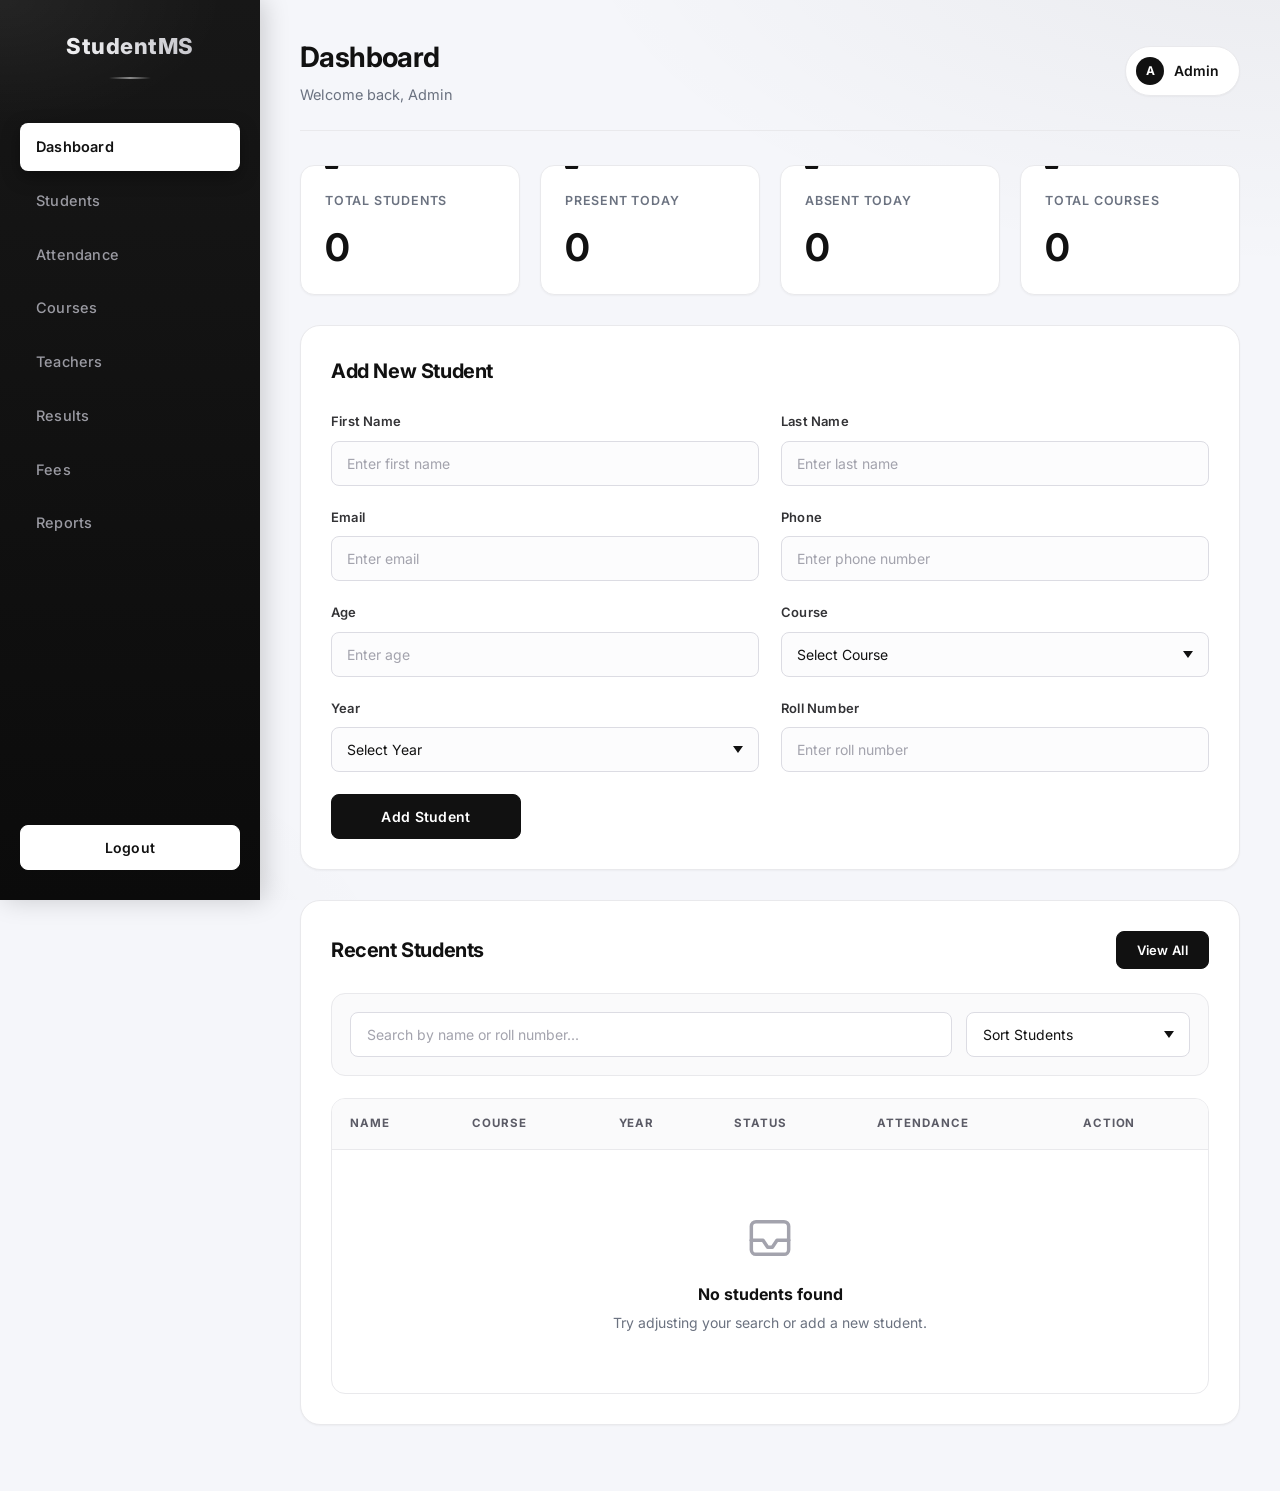
<file: index.html>
<!doctype html>
<html lang="en">
  <head>
    <meta charset="UTF-8" />
    <meta name="viewport" content="width=device-width, initial-scale=1.0" />
    <meta name="theme-color" content="#111111" />

    <title>Student Management System</title>

    <link rel="preconnect" href="https://fonts.googleapis.com" />
    <link rel="preconnect" href="https://fonts.gstatic.com" crossorigin />
    <link
      href="https://fonts.googleapis.com/css2?family=Inter:wght@400;500;600;700;800&display=swap"
      rel="stylesheet"
    />

    <link rel="stylesheet" href="style.css" />
  </head>

  <body>
    <div class="dashboard">
      <!-- ===== Sidebar ===== -->
      <aside class="sidebar">
        <div class="logo">
          <h2>StudentMS</h2>
        </div>

        <nav class="sidebar-nav">
          <a href="#" class="nav-link active"> Dashboard </a>
          <a href="#" class="nav-link"> Students </a>
          <a href="#" class="nav-link"> Attendance </a>
          <a href="#" class="nav-link"> Courses </a>
          <a href="#" class="nav-link"> Teachers </a>
          <a href="#" class="nav-link"> Results </a>
          <a href="#" class="nav-link"> Fees </a>
          <a href="#" class="nav-link"> Reports </a>
        </nav>

        <button class="logout-btn">Logout</button>
      </aside>

      <!-- ===== Main Content ===== -->
      <main class="main-content">
        <!-- Header -->
        <header class="top-header">
          <div>
            <h1>Dashboard</h1>
            <p>Welcome back, Admin</p>
          </div>

          <div class="admin-profile">
            <span>Admin</span>
          </div>
        </header>

        <!-- Statistics -->
        <section class="stats-container">
          <div class="stat-card">
            <h3>Total Students</h3>
            <p id="totalStudents">0</p>
          </div>

          <div class="stat-card">
            <h3>Present Today</h3>
            <p id="presentToday">0</p>
          </div>

          <div class="stat-card">
            <h3>Absent Today</h3>
            <p id="absentToday">0</p>
          </div>

          <div class="stat-card">
            <h3>Total Courses</h3>
            <p id="totalCourses">0</p>
          </div>
        </section>

        <!-- Student Management -->
        <section class="student-management">
          <div class="section-header">
            <h2 id="formTitle">Add New Student</h2>
            <button
              type="button"
              id="cancelEditBtn"
              class="cancel-edit-btn"
              style="display: none"
            >
              Cancel Edit
            </button>
          </div>

          <form id="studentForm" novalidate>
            <div class="form-group">
              <label for="firstName">First Name</label>
              <input
                type="text"
                id="firstName"
                placeholder="Enter first name"
              />
            </div>

            <div class="form-group">
              <label for="lastName">Last Name</label>
              <input
                type="text"
                id="lastName"
                placeholder="Enter last name"
                autocomplete="off"
              />
            </div>

            <div class="form-group">
              <label for="email">Email</label>
              <input type="email" id="email" placeholder="Enter email" />
            </div>

            <div class="form-group">
              <label for="phone">Phone</label>
              <input
                type="tel"
                id="phone"
                placeholder="Enter phone number"
                maxlength="10"
              />
            </div>

            <div class="form-group">
              <label for="age">Age</label>
              <input type="number" id="age" placeholder="Enter age" />
            </div>

            <div class="form-group">
              <label for="course">Course</label>
              <select id="course">
                <option value="">Select Course</option>
                <option value="BCS">BCS</option>
                <option value="BCA">BCA</option>
                <option value="BBA">BBA</option>
                <option value="MCA">MCA</option>
              </select>
            </div>

            <div class="form-group">
              <label for="year">Year</label>
              <select id="year">
                <option value="">Select Year</option>
                <option value="1st Year">1st Year</option>
                <option value="2nd Year">2nd Year</option>
                <option value="3rd Year">3rd Year</option>
              </select>
            </div>

            <div class="form-group">
              <label for="rollNumber">Roll Number</label>
              <input
                type="text"
                id="rollNumber"
                placeholder="Enter roll number"
              />
            </div>

            <button type="submit" class="add-student-btn" id="submitBtn">
              Add Student
            </button>
          </form>
        </section>

        <!-- Recent Students -->
        <section class="students-section">
          <div class="section-header">
            <h2>Recent Students</h2>
            <button class="view-btn">View All</button>
          </div>

          <!-- Search + Sort row -->
          <div class="search-container">
            <input
              type="text"
              id="searchStudent"
              placeholder="Search by name or roll number..."
            />

            <select id="sortStudents">
              <option value="">Sort Students</option>
              <option value="name-asc">Name: A to Z</option>
              <option value="name-desc">Name: Z to A</option>
              <option value="roll-asc">Roll Number: Low to High</option>
              <option value="roll-desc">Roll Number: High to Low</option>
            </select>
          </div>

          <!-- Table wrapper -->
          <div class="table-container">
            <table>
              <thead>
                <tr>
                  <th>Name</th>
                  <th>Course</th>
                  <th>Year</th>
                  <th>Status</th>
                  <th>Attendance</th>
                  <th>Action</th>
                </tr>
              </thead>

              <!-- ===== JS renders rows here ===== -->
              <tbody id="studentTableBody"></tbody>
            </table>

            <!-- ===== EMPTY STATE (shows when no students or no search results) ===== -->
            <div class="empty-state" id="emptyState" style="display: none">
              <svg
                width="56"
                height="56"
                viewBox="0 0 24 24"
                fill="none"
                stroke="currentColor"
                stroke-width="1.5"
                stroke-linecap="round"
                stroke-linejoin="round"
              >
                <path d="M20 13V7a2 2 0 0 0-2-2H6a2 2 0 0 0-2 2v6" />
                <path d="M20 13v4a2 2 0 0 1-2 2H6a2 2 0 0 1-2-2v-4" />
                <path d="M20 13h-5l-2 3h-2l-2-3H4" />
              </svg>
              <h4>No students found</h4>
              <p>Try adjusting your search or add a new student.</p>
            </div>
          </div>
        </section>
      </main>
    </div>

    <!-- ===== TOAST CONTAINER (notifications appear here) ===== -->
    <div class="toast-container" id="toastContainer"></div>

    <!-- ===== DELETE CONFIRMATION MODAL ===== -->
    <div class="modal-overlay" id="deleteModal">
      <div class="modal">
        <div class="modal-icon">
          <svg
            width="24"
            height="24"
            viewBox="0 0 24 24"
            fill="none"
            stroke="currentColor"
            stroke-width="2"
            stroke-linecap="round"
            stroke-linejoin="round"
          >
            <path d="M3 6h18" />
            <path d="M19 6v14a2 2 0 0 1-2 2H7a2 2 0 0 1-2-2V6" />
            <path d="M8 6V4a2 2 0 0 1 2-2h4a2 2 0 0 1 2 2v2" />
          </svg>
        </div>
        <h3>Delete Student?</h3>
        <p id="deleteModalText">
          This action cannot be undone. The student record will be permanently
          removed.
        </p>
        <div class="modal-actions">
          <button type="button" class="btn-ghost" id="cancelDelete">
            Cancel
          </button>
          <button type="button" class="btn-danger" id="confirmDelete">
            Delete
          </button>
        </div>
      </div>
    </div>

    <!-- ===== STUDENT PROFILE MODAL ===== -->
    <div class="modal-overlay" id="profileModal">
      <div class="profile-modal">
        <div class="profile-header">
          <div>
            <h2>Student Profile</h2>
            <p>Complete student information</p>
          </div>

          <button type="button" id="closeProfileBtn">&times;</button>
        </div>

        <div class="profile-content">
          <div class="profile-avatar" id="profileAvatar">S</div>

          <h3 id="profileName">Student Name</h3>
          <p id="profileRollNumber">Roll Number</p>

          <div class="profile-details">
            <div class="profile-item">
              <span>Email</span>
              <strong id="profileEmail"></strong>
            </div>

            <div class="profile-item">
              <span>Phone</span>
              <strong id="profilePhone"></strong>
            </div>

            <div class="profile-item">
              <span>Age</span>
              <strong id="profileAge"></strong>
            </div>

            <div class="profile-item">
              <span>Course</span>
              <strong id="profileCourse"></strong>
            </div>

            <div class="profile-item">
              <span>Year</span>
              <strong id="profileYear"></strong>
            </div>
          </div>

          <div class="attendance-summary">
            <h3>Attendance Summary</h3>

            <div class="profile-item">
              <span>Present Days</span>
              <strong id="profilePresent"></strong>
            </div>

            <div class="profile-item">
              <span>Absent Days</span>
              <strong id="profileAbsent"></strong>
            </div>

            <div class="profile-item">
              <span>Attendance Percentage</span>
              <strong id="profilePercentage"></strong>
            </div>
          </div>
        </div>
      </div>
    </div>

    <script src="script.js"></script>
  </body>
</html>
</file>
<file: style.css>
/* ============================================================
   Student Management System — Premium Theme
   ============================================================ */

* {
    margin: 0;
    padding: 0;
    box-sizing: border-box;
}

:root {
    --bg: #f5f6fa;
    --surface: #ffffff;
    --surface-2: #fafafb;
    --ink: #111111;
    --ink-soft: #6b7280;
    --ink-mute: #a3a3ad;
    --line: #e9e9ec;
    --line-strong: #dcdce3;
    --danger: #dc2626;
    --success: #22c55e;
    --radius-sm: 8px;
    --radius-md: 14px;
    --radius-lg: 20px;
    --shadow-xs: 0 1px 2px rgba(17, 17, 17, 0.04);
    --shadow-sm: 0 4px 14px rgba(17, 17, 17, 0.06);
    --shadow-md: 0 14px 34px rgba(17, 17, 17, 0.09);
    --shadow-lg: 0 24px 60px rgba(17, 17, 17, 0.14);
    --ease: cubic-bezier(0.22, 0.61, 0.36, 1);
}

html {
    -webkit-font-smoothing: antialiased;
    -moz-osx-font-smoothing: grayscale;
    scroll-behavior: smooth;
}

body {
    font-family: "Inter", "Segoe UI", Arial, sans-serif;
    background: var(--bg);
    color: var(--ink);
    line-height: 1.5;
    background-image:
        radial-gradient(1200px 600px at 100% -10%, rgba(17, 17, 17, 0.05), transparent 60%),
        radial-gradient(900px 500px at -10% 110%, rgba(17, 17, 17, 0.04), transparent 60%);
    background-attachment: fixed;
}

.dashboard {
    display: flex;
    min-height: 100vh;
}

/* ============================================================
   ACCESSIBILITY: visible focus ring for keyboard users
   ============================================================ */
*:focus-visible {
    outline: 2px solid var(--ink);
    outline-offset: 2px;
    border-radius: 4px;
}
.nav-link:focus-visible {
    outline-color: #ffffff;
}

/* ============================================================
   Sidebar
   ============================================================ */

.sidebar {
    width: 260px;
    min-height: 100vh;
    background: linear-gradient(180deg, #171717 0%, #0b0b0b 100%);
    padding: 30px 20px;
    display: flex;
    flex-direction: column;
    position: sticky;
    top: 0;
    align-self: flex-start;
    height: 100vh;
    box-shadow: 4px 0 24px rgba(0, 0, 0, 0.18);
    overflow-y: auto;
}

.sidebar::after {
    content: "";
    position: absolute;
    inset: 0;
    pointer-events: none;
    background: radial-gradient(320px 180px at 0% 0%, rgba(255, 255, 255, 0.06), transparent 70%);
}

.sidebar::-webkit-scrollbar { width: 0; }

.logo {
    text-align: center;
    margin-bottom: 44px;
    position: relative;
    z-index: 1;
}

.logo h2 {
    color: #ffffff;
    font-size: 22px;
    font-weight: 800;
    letter-spacing: 0.5px;
    background: linear-gradient(90deg, #ffffff 0%, #b9b9c0 100%);
    -webkit-background-clip: text;
    background-clip: text;
    -webkit-text-fill-color: transparent;
}

.logo::after {
    content: "";
    display: block;
    width: 42px;
    height: 2px;
    margin: 14px auto 0;
    border-radius: 2px;
    background: linear-gradient(90deg, transparent, rgba(255, 255, 255, 0.5), transparent);
}

.sidebar-nav {
    display: flex;
    flex-direction: column;
    align-items: stretch;
    gap: 6px;
    position: relative;
    z-index: 1;
}

.nav-link {
    color: #9a9aa2;
    text-decoration: none;
    padding: 13px 16px;
    border-radius: var(--radius-sm);
    font-size: 14.5px;
    font-weight: 500;
    letter-spacing: 0.2px;
    position: relative;
    transition: color 0.3s var(--ease), background 0.3s var(--ease), padding 0.3s var(--ease);
}

.nav-link::before {
    content: "";
    position: absolute;
    left: 0;
    top: 50%;
    width: 3px;
    height: 0;
    background: #ffffff;
    border-radius: 0 3px 3px 0;
    transform: translateY(-50%);
    transition: height 0.3s var(--ease);
}

.nav-link:hover {
    background: rgba(255, 255, 255, 0.06);
    color: #ffffff;
    padding-left: 22px;
}

.nav-link:hover::before { height: 55%; }

.nav-link.active {
    background: #ffffff;
    color: #111111;
    font-weight: 600;
    box-shadow: 0 6px 18px rgba(0, 0, 0, 0.35);
}

.nav-link.active::before { height: 0; }

.logout-btn {
    margin-top: auto;
    padding: 13px;
    background: #ffffff;
    color: #111111;
    border: 1px solid #ffffff;
    border-radius: var(--radius-sm);
    cursor: pointer;
    font-weight: 600;
    font-size: 14px;
    letter-spacing: 0.3px;
    transition: all 0.3s var(--ease);
    position: relative;
    z-index: 1;
    font-family: inherit;
}

.logout-btn:hover {
    background: transparent;
    color: #ffffff;
    transform: translateY(-2px);
    box-shadow: 0 8px 22px rgba(255, 255, 255, 0.12);
}

/* ============================================================
   Main Content
   ============================================================ */

.main-content {
    flex: 1;
    padding: 36px 40px;
    min-width: 0;
}

/* ============================================================
   Header
   ============================================================ */

.top-header {
    display: flex;
    justify-content: space-between;
    align-items: center;
    gap: 20px;
    margin-bottom: 34px;
    padding-bottom: 24px;
    border-bottom: 1px solid var(--line);
}

.top-header h1 {
    font-size: 28px;
    font-weight: 700;
    letter-spacing: -0.6px;
    margin-bottom: 6px;
    color: var(--ink);
}

.top-header p {
    color: var(--ink-soft);
    font-size: 14.5px;
}

.admin-profile {
    display: inline-flex;
    align-items: center;
    gap: 10px;
    background: var(--surface);
    padding: 10px 20px 10px 10px;
    border-radius: 100px;
    border: 1px solid var(--line);
    font-size: 14px;
    font-weight: 600;
    color: var(--ink);
    box-shadow: var(--shadow-xs);
    transition: all 0.3s var(--ease);
    white-space: nowrap;
}

.admin-profile::before {
    content: "A";
    display: inline-flex;
    align-items: center;
    justify-content: center;
    width: 28px;
    height: 28px;
    border-radius: 50%;
    background: var(--ink);
    color: #ffffff;
    font-size: 12px;
    font-weight: 700;
}

.admin-profile:hover {
    border-color: var(--ink);
    box-shadow: var(--shadow-sm);
    transform: translateY(-1px);
}

/* ============================================================
   Statistics Cards
   ============================================================ */

.stats-container {
    display: grid;
    grid-template-columns: repeat(4, 1fr);
    gap: 20px;
    margin: 25px 0 30px;
}

.stat-card {
    position: relative;
    background: var(--surface);
    padding: 26px 24px;
    border: 1px solid var(--line);
    border-radius: var(--radius-md);
    overflow: hidden;
    box-shadow: var(--shadow-xs);
    transition: all 0.35s var(--ease);
}

.stat-card::before {
    content: "";
    position: absolute;
    inset: 0;
    background: linear-gradient(140deg, rgba(17, 17, 17, 0.035), transparent 55%);
    opacity: 0;
    transition: opacity 0.35s var(--ease);
}

.stat-card::after {
    content: "";
    position: absolute;
    top: 0;
    left: 24px;
    width: 38px;
    height: 3px;
    border-radius: 0 0 3px 3px;
    background: var(--ink);
    transform: scaleX(0.35);
    transform-origin: left;
    transition: transform 0.35s var(--ease);
}

.stat-card:hover {
    border-color: var(--line-strong);
    transform: translateY(-6px);
    box-shadow: var(--shadow-md);
}

.stat-card:hover::before { opacity: 1; }
.stat-card:hover::after  { transform: scaleX(1); }

.stat-card h3 {
    font-size: 12.5px;
    font-weight: 600;
    color: var(--ink-soft);
    text-transform: uppercase;
    letter-spacing: 0.8px;
    margin-bottom: 16px;
    position: relative;
}

.stat-card p {
    font-size: 38px;
    font-weight: 700;
    letter-spacing: -1.2px;
    color: var(--ink);
    margin: 0;
    position: relative;
    line-height: 1.1;
}

/* ============================================================
   Sections (Shared)
   ============================================================ */

.students-section,
.student-management {
    background: var(--surface);
    padding: 30px;
    border: 1px solid var(--line);
    border-radius: var(--radius-lg);
    margin-bottom: 30px;
    box-shadow: var(--shadow-xs);
    transition: box-shadow 0.35s var(--ease), border-color 0.35s var(--ease);
}

.students-section:hover,
.student-management:hover {
    box-shadow: var(--shadow-sm);
    border-color: var(--line-strong);
}

.students-section .section-header {
    display: flex;
    justify-content: space-between;
    align-items: center;
    gap: 16px;
    margin-bottom: 24px;
}

.students-section .section-header h2,
.student-management .section-header h2 {
    font-size: 20px;
    font-weight: 700;
    letter-spacing: -0.4px;
    color: var(--ink);
}

.student-management .section-header {
    margin-bottom: 26px;
    display: flex;
    justify-content: space-between;
    align-items: center;
    gap: 16px;
}

/* ============================================================
   Buttons
   ============================================================ */

.view-btn {
    padding: 10px 20px;
    background: var(--ink);
    color: #ffffff;
    border: 1px solid var(--ink);
    border-radius: var(--radius-sm);
    font-size: 13px;
    font-weight: 600;
    letter-spacing: 0.3px;
    cursor: pointer;
    transition: all 0.3s var(--ease);
    white-space: nowrap;
    font-family: inherit;
}

.view-btn:hover {
    background: transparent;
    color: var(--ink);
    transform: translateY(-1px);
    box-shadow: var(--shadow-sm);
}

/* ============================================================
   Cancel Edit button (NEW — appears only in edit mode)
   ============================================================ */
.cancel-edit-btn {
    padding: 9px 18px;
    background: transparent;
    color: var(--ink);
    border: 1px solid var(--line-strong);
    border-radius: var(--radius-sm);
    font-size: 13px;
    font-weight: 600;
    cursor: pointer;
    transition: all 0.3s var(--ease);
    font-family: inherit;
    white-space: nowrap;
}

.cancel-edit-btn:hover {
    background: var(--ink);
    color: #ffffff;
    border-color: var(--ink);
    transform: translateY(-1px);
    box-shadow: var(--shadow-sm);
}

/* ============================================================
   Search + Sort Row
   ============================================================ */

.search-container {
    display: flex;
    align-items: center;
    gap: 14px;
    flex-wrap: wrap;
    margin: 0 0 22px;
    padding: 18px;
    background: var(--surface-2);
    border: 1px solid var(--line);
    border-radius: var(--radius-md);
}

#searchStudent {
    flex: 1 1 260px;
    min-width: 0;
    padding: 13px 16px;
    border: 1px solid var(--line-strong);
    border-radius: var(--radius-sm);
    background: #ffffff;
    color: var(--ink);
    font-size: 14px;
    font-family: inherit;
    outline: none;
    transition: all 0.3s var(--ease);
}

#searchStudent::placeholder { color: var(--ink-mute); }

#searchStudent:focus {
    border-color: var(--ink);
    box-shadow: 0 0 0 4px rgba(17, 17, 17, 0.06);
}

#sortStudents {
    flex: 0 0 auto;
    padding: 13px 40px 13px 16px;
    min-width: 210px;
    border: 1px solid var(--line-strong);
    border-radius: var(--radius-sm);
    background-color: #ffffff;
    background-image: url("data:image/svg+xml,%3Csvg xmlns='http://www.w3.org/2000/svg' width='12' height='8' viewBox='0 0 12 8'%3E%3Cpath fill='%23111111' d='M6 8 0 0h12z'/%3E%3C/svg%3E");
    background-repeat: no-repeat;
    background-position: right 15px center;
    background-size: 10px;
    color: var(--ink);
    font-size: 14px;
    font-family: inherit;
    outline: none;
    cursor: pointer;
    appearance: none;
    transition: all 0.3s var(--ease);
}

#sortStudents:focus {
    border-color: var(--ink);
    box-shadow: 0 0 0 4px rgba(17, 17, 17, 0.06);
}

/* ============================================================
   Table
   ============================================================ */

.table-container {
    width: 100%;
    overflow-x: auto;
    border-radius: var(--radius-md);
    border: 1px solid var(--line);
    background: #ffffff;
}

.table-container::-webkit-scrollbar { height: 8px; }
.table-container::-webkit-scrollbar-track { background: transparent; }
.table-container::-webkit-scrollbar-thumb {
    background: #d8d8de;
    border-radius: 8px;
}
.table-container::-webkit-scrollbar-thumb:hover { background: #c3c3ca; }

table {
    width: 100%;
    border-collapse: collapse;
    min-width: 720px;
}

th, td {
    padding: 16px 18px;
    text-align: left;
    border-bottom: 1px solid var(--line);
}

th {
    background: #fafafb;
    color: #5b5b66;
    font-size: 11.5px;
    font-weight: 700;
    text-transform: uppercase;
    letter-spacing: 0.9px;
    white-space: nowrap;
}

td {
    color: #232326;
    font-size: 14px;
}

tbody tr {
    transition: background 0.25s var(--ease);
    /* ===== Staggered fade-in on row render ===== */
    animation: rowIn 0.4s ease backwards;
}

tbody tr:nth-child(1) { animation-delay: 0.03s; }
tbody tr:nth-child(2) { animation-delay: 0.06s; }
tbody tr:nth-child(3) { animation-delay: 0.09s; }
tbody tr:nth-child(4) { animation-delay: 0.12s; }
tbody tr:nth-child(5) { animation-delay: 0.15s; }
tbody tr:nth-child(6) { animation-delay: 0.18s; }
tbody tr:nth-child(7) { animation-delay: 0.21s; }
tbody tr:nth-child(8) { animation-delay: 0.24s; }

@keyframes rowIn {
    from { opacity: 0; transform: translateY(8px); }
    to   { opacity: 1; transform: translateY(0); }
}

tbody tr:hover { background: #fafafb; }
tbody tr:last-child td { border-bottom: none; }

/* ============================================================
   EMPTY STATE
   ============================================================ */
.empty-state {
    display: flex;
    flex-direction: column;
    align-items: center;
    justify-content: center;
    padding: 60px 20px;
    text-align: center;
    color: var(--ink-soft);
}
.empty-state svg {
    color: var(--ink-mute);
    margin-bottom: 16px;
}
.empty-state h4 {
    font-size: 16px;
    font-weight: 700;
    color: var(--ink);
    margin-bottom: 6px;
}
.empty-state p {
    font-size: 14px;
}

/* ============================================================
   Form
   ============================================================ */

#studentForm {
    display: grid;
    grid-template-columns: repeat(2, 1fr);
    gap: 22px;
}

.form-group {
    display: flex;
    flex-direction: column;
    gap: 9px;
}

.form-group label {
    font-size: 13px;
    font-weight: 600;
    color: #333336;
    letter-spacing: 0.2px;
}

.form-group input,
.form-group select {
    width: 100%;
    padding: 13px 15px;
    border: 1px solid var(--line-strong);
    border-radius: var(--radius-sm);
    background: #fcfcfd;
    color: var(--ink);
    font-size: 14px;
    font-family: inherit;
    outline: none;
    transition: all 0.3s var(--ease);
    appearance: none;
}

.form-group select {
    background-image: url("data:image/svg+xml,%3Csvg xmlns='http://www.w3.org/2000/svg' width='12' height='8' viewBox='0 0 12 8'%3E%3Cpath fill='%23111111' d='M6 8 0 0h12z'/%3E%3C/svg%3E");
    background-repeat: no-repeat;
    background-position: right 15px center;
    background-size: 10px;
    padding-right: 38px;
    cursor: pointer;
}

.form-group input::placeholder { color: var(--ink-mute); }

.form-group input:focus,
.form-group select:focus {
    border-color: var(--ink);
    background: #ffffff;
    box-shadow: 0 0 0 4px rgba(17, 17, 17, 0.06);
}

/* ===== Invalid input highlight ===== */
.form-group input.invalid,
.form-group select.invalid {
    border-color: var(--danger);
    background: #fef2f2;
}

.add-student-btn {
    grid-column: 1 / -1;
    width: fit-content;
    min-width: 190px;
    padding: 13px 28px;
    background: var(--ink);
    color: #ffffff;
    border: 1px solid var(--ink);
    border-radius: var(--radius-sm);
    font-size: 14px;
    font-weight: 600;
    letter-spacing: 0.3px;
    cursor: pointer;
    transition: all 0.3s var(--ease);
    font-family: inherit;
}

.add-student-btn:hover {
    background: transparent;
    color: var(--ink);
    transform: translateY(-2px);
    box-shadow: var(--shadow-sm);
}

/* ============================================================
   Action Buttons
   ============================================================ */

.edit-btn,
.delete-btn,
.present-btn,
.absent-btn {
    padding: 8px 14px;
    border: 1px solid var(--ink);
    border-radius: 6px;
    font-size: 12.5px;
    font-weight: 600;
    letter-spacing: 0.2px;
    cursor: pointer;
    transition: all 0.3s var(--ease);
    margin: 3px;
    font-family: inherit;
}

.edit-btn { background: #ffffff; color: var(--ink); }
.edit-btn:hover {
    background: var(--ink);
    color: #ffffff;
    transform: translateY(-2px);
    box-shadow: var(--shadow-sm);
}

.delete-btn { background: var(--ink); color: #ffffff; }
.delete-btn:hover {
    background: #ffffff;
    color: var(--ink);
    transform: translateY(-2px);
    box-shadow: var(--shadow-sm);
}

/* ============================================================
   Status Badges
   ============================================================ */

.status-present,
.status-absent,
.status-not-marked {
    display: inline-block;
    padding: 6px 13px;
    border-radius: 100px;
    font-size: 12px;
    font-weight: 600;
    letter-spacing: 0.3px;
    border: 1px solid transparent;
    transition: all 0.3s var(--ease);
    cursor: default;
}

.status-present {
    background: #eef7f0;
    color: #1f7a3d;
    border-color: #d6ecdc;
}

.status-absent {
    background: #f6f6f7;
    color: #111111;
    border-color: #e3e3e6;
}

.status-not-marked {
    background: #f2f2f4;
    color: #7a7a85;
    border-color: #e6e6ea;
}

.status-present:hover,
.status-absent:hover,
.status-not-marked:hover {
    transform: translateY(-2px) scale(1.04);
    box-shadow: 0 6px 16px rgba(17, 17, 17, 0.14);
}

.status-present:hover {
    background: #ffffff;
    color: var(--ink);
    border-color: var(--ink);
}

.status-absent:hover,
.status-not-marked:hover {
    background: var(--ink);
    color: #ffffff;
    border-color: var(--ink);
}

/* ============================================================
   Attendance Buttons
   ============================================================ */

.present-btn { background: #ffffff; color: var(--ink); }
.absent-btn  { background: var(--ink); color: #ffffff; }

.present-btn:hover,
.absent-btn:hover {
    background: var(--ink);
    color: #ffffff;
    transform: translateY(-2px);
    box-shadow: var(--shadow-sm);
}
.absent-btn:hover {
    background: #ffffff;
    color: var(--ink);
}

/* ============================================================
   TOAST NOTIFICATIONS
   ============================================================ */
.toast-container {
    position: fixed;
    top: 24px;
    right: 24px;
    display: flex;
    flex-direction: column;
    gap: 10px;
    z-index: 9999;
    pointer-events: none;
}

.toast {
    display: flex;
    align-items: center;
    gap: 12px;
    padding: 14px 20px;
    background: #111111;
    color: #ffffff;
    border-radius: 10px;
    font-size: 14px;
    font-weight: 500;
    box-shadow: 0 14px 34px rgba(0, 0, 0, 0.25);
    animation: toastIn 0.4s var(--ease);
    min-width: 260px;
    max-width: 380px;
    pointer-events: auto;
    border-left: 4px solid transparent;
}

.toast.success { border-left-color: var(--success); }
.toast.error   { border-left-color: var(--danger); }
.toast.info    { border-left-color: #3b82f6; }

.toast::before {
    content: "✓";
    display: inline-flex;
    align-items: center;
    justify-content: center;
    width: 22px;
    height: 22px;
    flex-shrink: 0;
    border-radius: 50%;
    background: rgba(255, 255, 255, 0.15);
    font-size: 12px;
    font-weight: 700;
}

.toast.error::before { content: "✕"; }
.toast.info::before  { content: "i"; font-style: italic; }

.toast.leaving {
    animation: toastOut 0.3s var(--ease) forwards;
}

@keyframes toastIn {
    from { opacity: 0; transform: translateX(60px); }
    to   { opacity: 1; transform: translateX(0); }
}

@keyframes toastOut {
    from { opacity: 1; transform: translateX(0); }
    to   { opacity: 0; transform: translateX(60px); }
}

/* ============================================================
   DELETE CONFIRMATION MODAL
   ============================================================ */
.modal-overlay {
    position: fixed;
    inset: 0;
    background: rgba(17, 17, 17, 0.55);
    backdrop-filter: blur(4px);
    -webkit-backdrop-filter: blur(4px);
    display: none;
    align-items: center;
    justify-content: center;
    z-index: 9000;
    padding: 20px;
}

.modal-overlay.show { display: flex; }

.modal {
    background: #ffffff;
    padding: 32px;
    border-radius: 18px;
    max-width: 440px;
    width: 100%;
    box-shadow: 0 24px 60px rgba(0, 0, 0, 0.3);
    animation: modalIn 0.3s var(--ease);
    text-align: center;
}

.modal-icon {
    display: inline-flex;
    align-items: center;
    justify-content: center;
    width: 56px;
    height: 56px;
    border-radius: 50%;
    background: #fef2f2;
    color: var(--danger);
    margin-bottom: 18px;
}

.modal h3 {
    font-size: 20px;
    margin-bottom: 10px;
    color: var(--ink);
}

.modal p {
    color: var(--ink-soft);
    font-size: 14.5px;
    margin-bottom: 26px;
    line-height: 1.6;
}

.modal-actions {
    display: flex;
    gap: 10px;
    justify-content: center;
}

.btn-ghost,
.btn-danger {
    padding: 11px 24px;
    border-radius: 8px;
    font-size: 14px;
    font-weight: 600;
    cursor: pointer;
    border: 1px solid;
    transition: all 0.3s var(--ease);
    font-family: inherit;
    min-width: 110px;
}

.btn-ghost {
    background: #ffffff;
    color: var(--ink);
    border-color: var(--line-strong);
}

.btn-ghost:hover {
    background: #f5f5f7;
    border-color: var(--ink);
}

.btn-danger {
    background: var(--danger);
    color: #ffffff;
    border-color: var(--danger);
}

.btn-danger:hover {
    background: #b91c1c;
    border-color: #b91c1c;
    transform: translateY(-1px);
    box-shadow: 0 6px 16px rgba(220, 38, 38, 0.3);
}

@keyframes modalIn {
    from { opacity: 0; transform: scale(0.92); }
    to   { opacity: 1; transform: scale(1); }
}

/* ============================================================
   Responsive
   ============================================================ */

@media (max-width: 1200px) {
    .stats-container { grid-template-columns: repeat(2, 1fr); }
}

@media (max-width: 900px) {
    .main-content { padding: 26px; }
    .stats-container { grid-template-columns: repeat(2, 1fr); }
    #studentForm { grid-template-columns: 1fr; }
}

@media (max-width: 768px) {
    .dashboard { flex-direction: column; }

    .sidebar {
        width: 100%;
        min-height: auto;
        height: auto;
        position: relative;
        padding: 18px 16px;
        box-shadow: 0 6px 24px rgba(0, 0, 0, 0.22);
    }

    .logo { margin-bottom: 16px; }
    .logo h2 { font-size: 20px; }
    .logo::after { margin-top: 10px; }

    .sidebar-nav {
        flex-direction: row;
        flex-wrap: wrap;
        justify-content: center;
        gap: 8px;
    }

    .nav-link { padding: 10px 15px; font-size: 13.5px; }
    .nav-link:hover { padding-left: 15px; }
    .nav-link::before { display: none; }

    .logout-btn { margin-top: 16px; width: 100%; }

    .main-content { padding: 20px; }

    .top-header {
        flex-direction: column;
        align-items: flex-start;
        gap: 14px;
    }

    .admin-profile { align-self: flex-start; }

    .stats-container { grid-template-columns: repeat(2, 1fr); }
    .add-student-btn { width: 100%; }

    .students-section,
    .student-management {
        padding: 22px;
        border-radius: var(--radius-md);
    }

    .students-section .section-header {
        flex-direction: column;
        align-items: flex-start;
    }

    .search-container {
        flex-direction: column;
        align-items: stretch;
    }

    #searchStudent,
    #sortStudents {
        width: 100%;
        min-width: 0;
    }

    .student-management .section-header {
        flex-direction: column;
        align-items: flex-start;
    }

    /* Toast on mobile: full width at bottom */
    .toast-container {
        top: auto;
        bottom: 20px;
        left: 16px;
        right: 16px;
    }

    .toast { max-width: 100%; min-width: 0; }
}

@media (max-width: 500px) {
    .stats-container { grid-template-columns: 1fr; }
    .main-content { padding: 14px; }
    .student-management,
    .students-section { padding: 18px; }
    .top-header h1 { font-size: 22px; }
    .stat-card { padding: 20px; }
    .stat-card p { font-size: 30px; }
    .add-student-btn { min-width: 0; }

    .modal { padding: 26px 22px; }
    .modal-actions { flex-direction: column-reverse; }
    .btn-ghost, .btn-danger { width: 100%; }
}




/* ============================================================
   STUDENT PROFILE MODAL
   ============================================================ */

#profileModal {
  position: fixed;
  inset: 0;
  z-index: 1000;
  display: none;
  align-items: center;
  justify-content: center;
  padding: 20px;
  background: rgba(0, 0, 0, 0.65);
  backdrop-filter: blur(5px);
}

#profileModal.show {
  display: flex;
}

.profile-modal {
  width: 100%;
  max-width: 550px;
  max-height: 90vh;
  overflow-y: auto;
  background: #ffffff;
  border-radius: 16px;
  box-shadow: 0 20px 60px rgba(0, 0, 0, 0.25);
  animation: profileOpen 0.25s ease;
}

@keyframes profileOpen {
  from {
    opacity: 0;
    transform: translateY(20px) scale(0.97);
  }

  to {
    opacity: 1;
    transform: translateY(0) scale(1);
  }
}

/* Header */

.profile-header {
  display: flex;
  align-items: center;
  justify-content: space-between;
  padding: 22px 25px;
  border-bottom: 1px solid #eeeeee;
}

.profile-header h2 {
  font-size: 21px;
  color: #111111;
  margin-bottom: 5px;
}

.profile-header p {
  font-size: 13px;
  color: #777777;
}

#closeProfileBtn {
  width: 34px;
  height: 34px;
  border: none;
  border-radius: 8px;
  background: #f2f2f2;
  color: #111111;
  font-size: 25px;
  cursor: pointer;
}

#closeProfileBtn:hover {
  background: #111111;
  color: #ffffff;
}

/* Profile Content */

.profile-content {
  padding: 25px;
  text-align: center;
}

.profile-avatar {
  width: 75px;
  height: 75px;
  display: flex;
  align-items: center;
  justify-content: center;
  margin: 0 auto 12px;
  border-radius: 50%;
  background: #111111;
  color: #ffffff;
  font-size: 30px;
  font-weight: 700;
}

.profile-content > h3 {
  font-size: 22px;
  color: #111111;
  margin-bottom: 5px;
}

#profileRollNumber {
  color: #777777;
  font-size: 13px;
  margin-bottom: 25px;
}

/* Details Grid */

.profile-details {
  display: grid;
  grid-template-columns: 1fr 1fr;
  gap: 12px;
  text-align: left;
}

.profile-item {
  display: flex;
  flex-direction: column;
  gap: 7px;
  padding: 13px;
  background: #f7f7f7;
  border: 1px solid #eeeeee;
  border-radius: 9px;
}

.profile-item span {
  font-size: 12px;
  color: #777777;
}

.profile-item strong {
  font-size: 14px;
  color: #111111;
  overflow-wrap: anywhere;
}

/* Attendance Summary */

.attendance-summary {
  margin-top: 25px;
  padding-top: 20px;
  border-top: 1px solid #eeeeee;
  text-align: left;
}

.attendance-summary h3 {
  font-size: 17px;
  margin-bottom: 15px;
  color: #111111;
}

.attendance-summary .profile-item {
  margin-bottom: 10px;
}

/* View Profile Button */

.profile-btn {
  padding: 8px 12px;
  margin-right: 5px;
  border: 1px solid #111111;
  border-radius: 6px;
  background: #ffffff;
  color: #111111;
  font-size: 12px;
  font-weight: 600;
  cursor: pointer;
  transition: 0.2s ease;
}

.profile-btn:hover {
  background: #111111;
  color: #ffffff;
}

/* Mobile Responsive */

@media (max-width: 500px) {
  #profileModal {
    padding: 12px;
  }

  .profile-header {
    padding: 18px;
  }

  .profile-content {
    padding: 18px;
  }

  .profile-details {
    grid-template-columns: 1fr;
  }

  .profile-content > h3 {
    font-size: 19px;
  }
}

/* Email full width */
.profile-details .profile-item:first-child {
  grid-column: 1 / -1;
}

#profileEmail {
  overflow-wrap: anywhere;
}




.profile-modal::-webkit-scrollbar {
  width: 6px;
}


.profile-modal {
  width: 100%;
  max-width: 550px;
  max-height: 90vh;
  overflow-y: auto;
  background: #ffffff;
  border-radius: 16px;
  box-shadow: 0 20px 60px rgba(0, 0, 0, 0.25);
  animation: profileOpen 0.25s ease;

  /* Custom Scrollbar */
  scrollbar-width: thin;
  scrollbar-color: #999 #f1f1f1;
}
</file>
